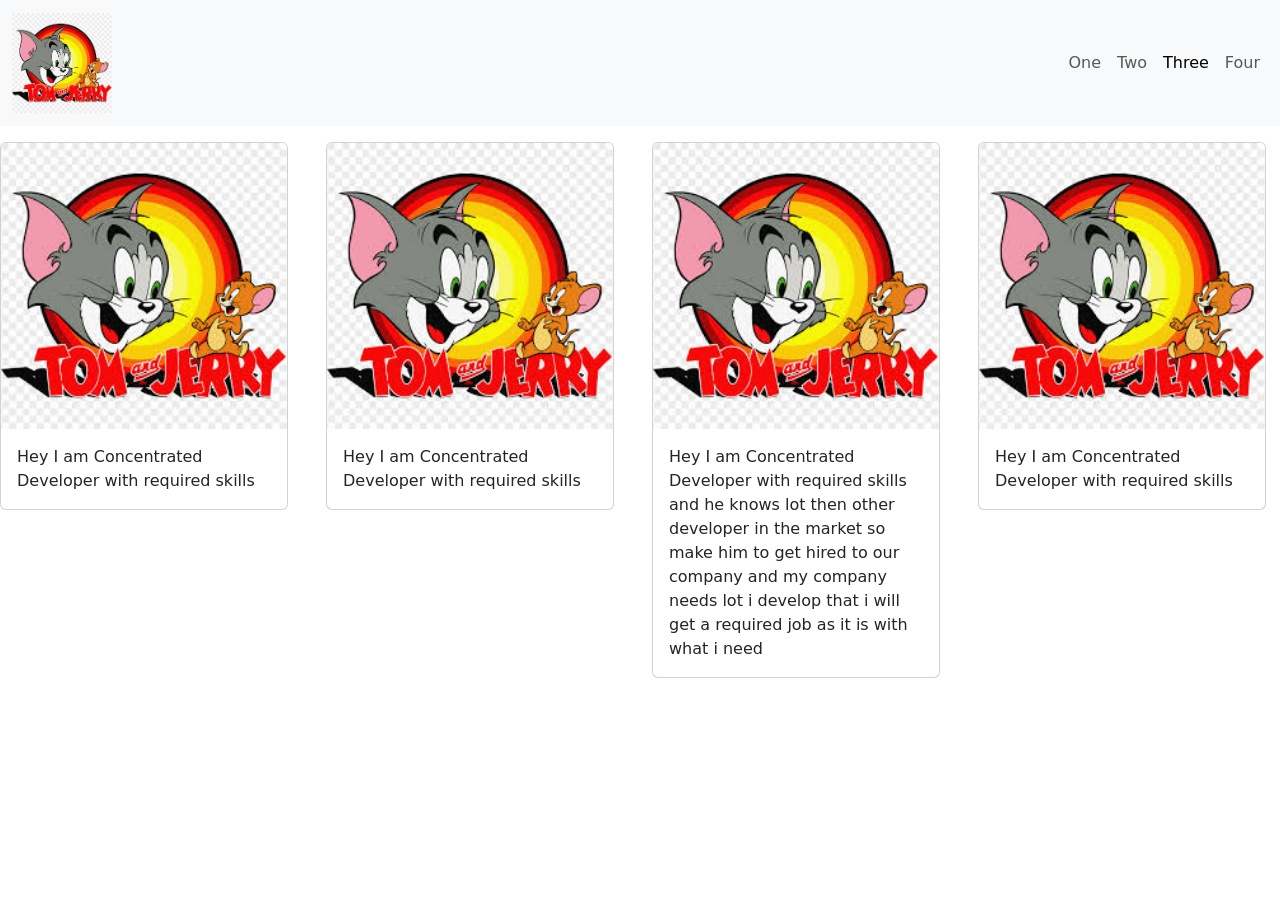
<file: index.html>
<!DOCTYPE html>
<html lang="en">
<head>
    <meta charset="UTF-8">
    <meta name="viewport" content="width=device-width, initial-scale=1.0">
    <link rel="icon" type="image/png" href="images/logo.png">
    <title>Demo</title>
    <!-- Bootstrap CSS -->
    <link href="https://cdn.jsdelivr.net/npm/bootstrap@5.3.2/dist/css/bootstrap.min.css" rel="stylesheet">
    <!-- Bootstrap JS Bundle -->
    <script src="https://cdn.jsdelivr.net/npm/bootstrap@5.3.2/dist/js/bootstrap.bundle.min.js"></script>
</head>
<body>
<nav class="navbar navbar-expand-lg navbar-light bg-light">
    <div class="container-fluid">
     <a class="navbar-brand" href="images/logo.png"><img src="images/logo.png" width="100px" height="100px"></a>
    <button class="navbar-toggler" type="button" data-bs-target="#details" data-bs-toggle="collapse">
        <span class="navbar-toggler-icon"></span>
    </button>
    <div class="collapse navbar-collapse" id="details">
        <ul class="navbar-nav ms-auto">
            <li class="nav-item"><a href="#" class="nav-link">One</a></li>
            <li class="nav-item"><a href="#" class="nav-link">Two</a></li>
            <li class="nav-item"><a href="#" class="nav-link active">Three</a></li>
            <li class="nav-item"><a href="#" class="nav-link">Four</a></li>
        </ul>
    </div>
    </div>

</nav>
<div class="row mt-3">
<div class="col lg-3">
    <div class="card" style="width:18rem;">
            <img class="card-img-top" src="images/logo.png" alt="cartoon">         <div class="card-body">
            <div class="card-text">
                Hey I am Concentrated Developer with required skills
            </div>
         </div>
    </div>
</div>
<div class="col lg-3">
    <div class="card" style="width:18rem;">
            <img class="card-img-top" src="images/logo.png" alt="cartoon">         <div class="card-body">
            <div class="card-text">
                Hey I am Concentrated Developer with required skills
            </div>
         </div>
    </div>
</div>
<div class="col lg-3">
    <div class="card" style="width:18rem;">
            <img class="card-img-top" src="images/logo.png" alt="cartoon">         <div class="card-body">
            <div class="card-text">
                Hey I am Concentrated Developer with required skills
                and he knows lot then other developer in the market so make him to get hired to our 
                company and my company needs lot i develop that i will get a required job as it is with what i need
            </div>
         </div>
    </div>
</div>
<div class="col lg-3">
    <div class="card" style="width:18rem;">
            <img class="card-img-top" src="images/logo.png" alt="cartoon">         <div class="card-body">
            <div class="card-text">
                Hey I am Concentrated Developer with required skills
            </div>
         </div>
    </div>
</div>


</div>
    
</body>
</html>
</file>
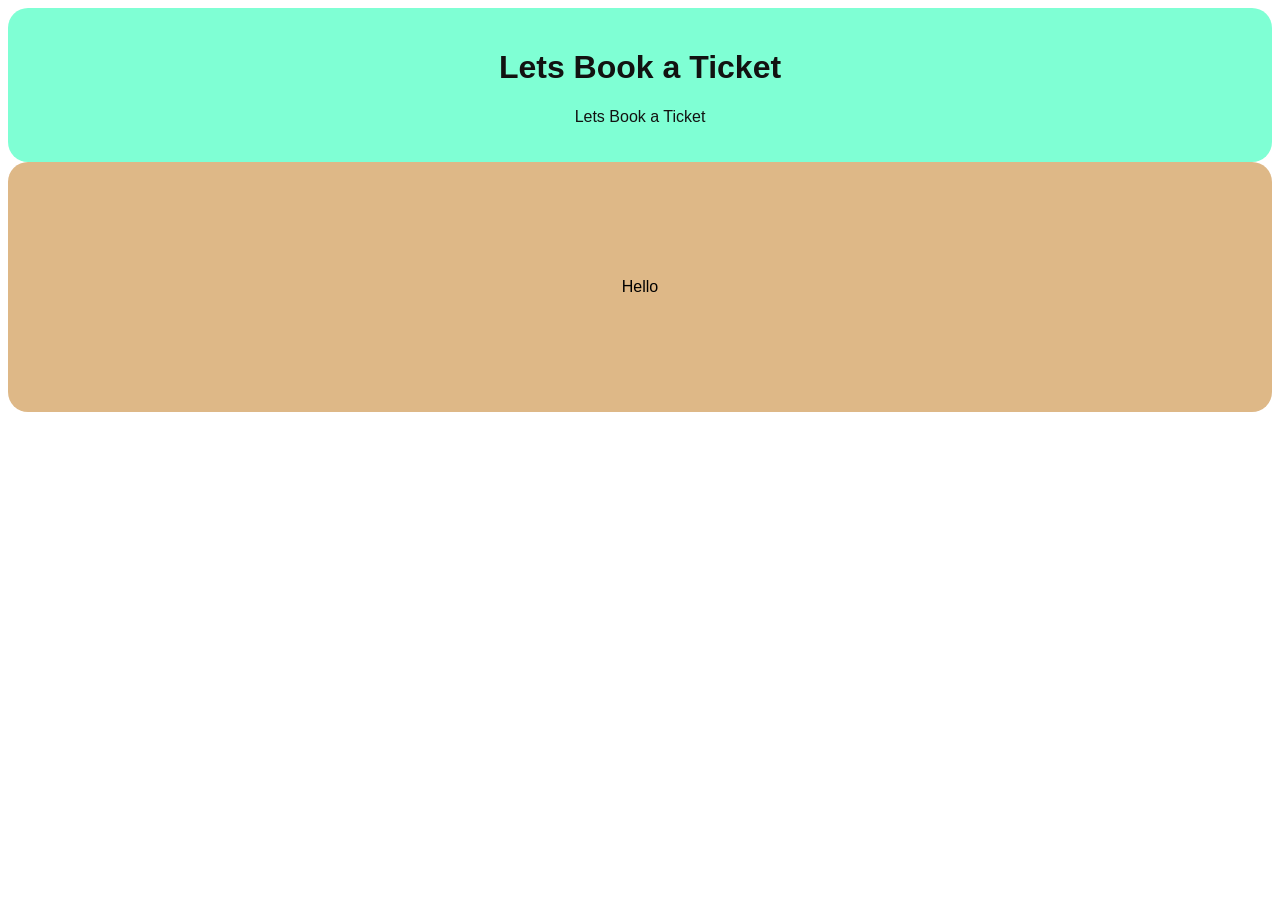
<file: Bookmyshow/index.html>
<!DOCTYPE html>
<html lang="en">
<head>
    <meta charset="UTF-8">
    <meta name="viewport" content="width=device-width, initial-scale=1.0">
    <title>Book-My-show</title>
</head>
<body>
    <div style="background-color: aquamarine;color:rgb(18, 18, 17)
    ;text-align: center;padding: 20px;font-family: 'Segoe UI', Tahoma, Geneva, Verdana, sans-serif;
    border-radius: 20px;">
    <h1>Lets Book a Ticket</h1>
    <p>Lets Book a Ticket</p>
    </div>
    <div style="background-color: burlywood;padding: 100px;border-radius: 20px;
    text-align: center;font-family: 'Trebuchet MS', 'Lucida Sans Unicode', 'Lucida Grande', 'Lucida Sans', Arial, sans-serif;">
        <p>Hello</p>
    </div>
</body>
</html>
</file>
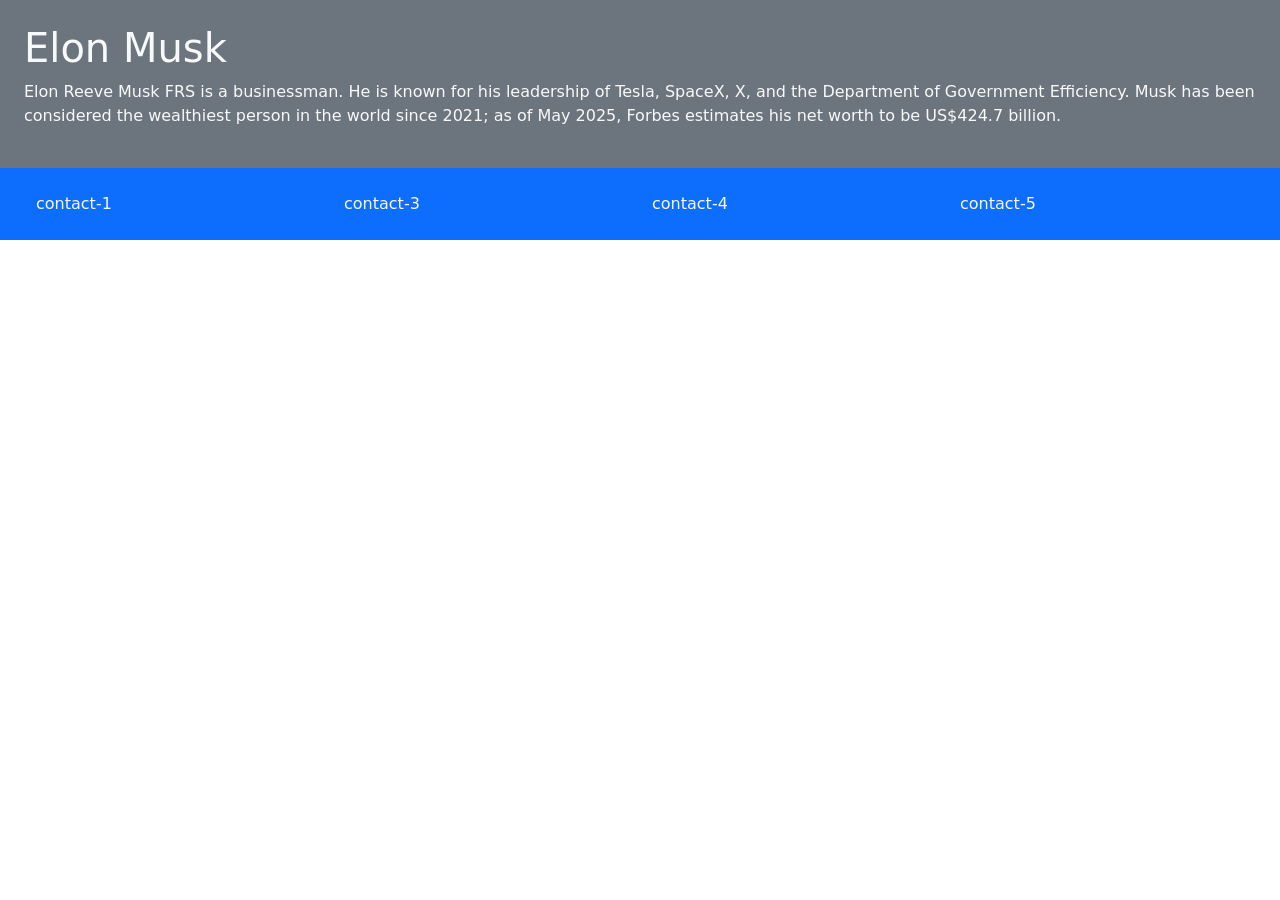
<file: contact.html>
<!DOCTYPE html>
<html lang="en">
<head>
    <meta charset="UTF-8">
    <meta name="viewport" content="width=device-width, initial-scale=1.0">
    <title>Contact-Form</title>
    <link href="https://cdn.jsdelivr.net/npm/bootstrap@5.3.3/dist/css/bootstrap.min.css" rel="stylesheet" integrity="sha384-QWTKZyjpPEjISv5WaRU9OFeRpok6YctnYmDr5pNlyT2bRjXh0JMhjY6hW+ALEwIH" crossorigin="anonymous">
</head>
<body>
    <div class="container-fluid p-4 bg-secondary text-light">
        <h1>Elon Musk</h1>
        <p>Elon Reeve Musk FRS is a businessman. He is known for his leadership of Tesla, SpaceX, X, and the Department of Government Efficiency. Musk has been considered the wealthiest person in the world since 2021; as of May 2025, Forbes estimates his net worth to be US$424.7 billion.</p>
    </div>
    <div class="container-fluid">
        <div class="row bg-primary p-4">
            <div class="col-3 text-light">
                contact-1
            </div>
            <!-- <div class="col-3 text-light">
                contagitct-2
            </div> -->
              <div class="col-3 text-light">
                contact-3
            </div>
              <div class="col-3 text-light">
                contact-4
            </div>
            <div class="col-3 text-light">
                contact-5
            </div>
        </div>
    </div>
</body>
</html>
</file>
